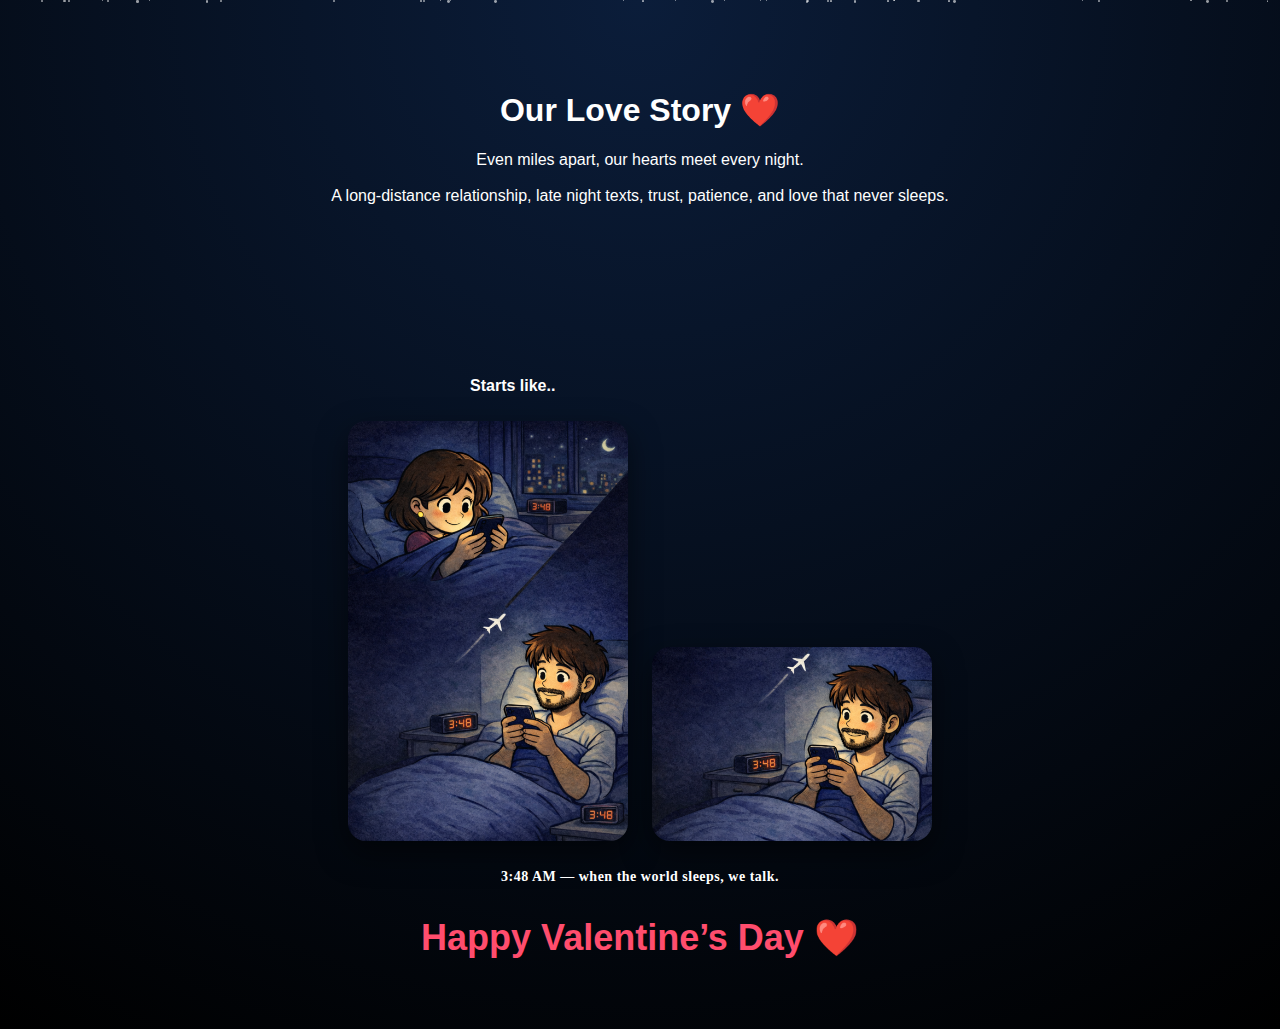
<file: dharsh.html>
<!DOCTYPE html>
<html lang="en">
<head>
<meta charset="UTF-8">
<title>Our Love Story ❤️</title>

<style>
body {
  margin: 0;
  font-family: 'Segoe UI', sans-serif;
  background: radial-gradient(circle at top, #0b1d3a, #000);
  color: #fff;
  text-align: center;
  overflow-x: hidden;
}

section {
  padding: 70px 20px;
}

/* IMAGE */
.image-box img {
  width: 100%;
  max-width: 280px;
  margin: 10px;
  border-radius: 18px;
  box-shadow: 0 12px 30px rgba(0,0,0,0.5);
  animation: zoomSlow 18s ease-in-out infinite;
}

@keyframes zoomSlow {
  0% { transform: scale(1); }
  50% { transform: scale(1.05); }
  100% { transform: scale(1); }
}

/* CHAT */
.chat {
  background-color: white;
  padding: 16px;
  border-radius: 10px;
  max-width: 600px;
  margin: auto;
  text-align: left;
  font-size: 13px;
}

.chat p { color: red; }
.chat b { color: black; }

.love-text,
.love-histext {
  font-family: 'Comic Sans MS', 'Trebuchet MS', cursive;
  font-size: 13px;
  white-space: pre-wrap;
}
.start-text {
  text-align: left;
  margin-left: 450px; /* adjust if needed */
}

.time-text {
  font-family: Copperplate, Papyrus, fantasy;
  font-size: 14px;
  letter-spacing: 0.5px;
}

/* LINK */
.valentine-link {
  cursor: pointer;
  color: #ff4d6d;
  text-decoration: none;
  font-size: 36px;
  font-weight: bold;
}

/* POPUP */
.popup {
  display: none;
  position: fixed;
  inset: 0;
  background: rgba(0,0,0,0.75);
  z-index: 999;
  align-items: center;
  justify-content: center;
}

.popup-box {
  background: rgba(30,30,30,0.95);
  padding: 35px;
  border-radius: 20px;
  width: 340px;
  color: white;
}

.popup-box button {
  padding: 8px 18px;
  border: none;
  border-radius: 8px;
  cursor: pointer;
}

/* STARS */
.star {
  position: fixed;
  background: white;
  border-radius: 50%;
  opacity: 0.6;
  animation: floatStar linear infinite;
}

@keyframes floatStar {
  from { transform: translateY(100vh); }
  to { transform: translateY(-10vh); }
}
</style>
</head>

<body>

<!-- STARS -->
<script>
for (let i = 0; i < 40; i++) {
  const star = document.createElement("div");
  star.className = "star";
  star.style.width = star.style.height = Math.random() * 2 + 1 + "px";
  star.style.left = Math.random() * 100 + "vw";
  star.style.animationDuration = 20 + Math.random() * 20 + "s";
  document.body.appendChild(star);
}
</script>

<section>
  <h1>Our Love Story ❤️</h1>
  <p>Even miles apart, our hearts meet every night.<br><br>
    A long-distance relationship, late night texts,
    trust, patience, and love that never sleeps.
  </p>
</section>

<section class="image-box">
<p class="start-text"> <b>Starts like..</p>
  <img src="image1.png">
  <img src="image2.png">
<p class="time-text">3:48 AM — when the world sleeps, we talk.</p>
<br>
<a href="#" class="valentine-link" onclick="openPopup();return false;">
    Happy Valentine’s Day ❤️
  </a>
</section>


<!-- POPUP -->
<div class="popup" id="popup">
  <div class="popup-box">
    <h3>💖 1000 Days 💖</h3>
    <h4>Hey hey!! Smile 😊</h4>

    <p>
      It’s not about Valentine’s Day 💞<br><br>
      1000 days of our love relationship
    </p>

    <section class="chat">
      <p>
        <b>3:47 am</b><br>
        <b>You:</b>
        <span class="love-histext" id="hisText"></span>
      </p>

      <p>
        <b>3:48 am</b><br>
        <b>Me:</b>
        <span class="love-text" id="herText"></span>
      </p>
    </section>

    <br>
    <button onclick="closePopup()">Close</button>
  </div>
</div>

<!-- AUDIO -->
<audio id="bgMusic" loop>
  <source src="minalgal_kuthadum.mp3" type="audio/mpeg">
</audio>

<script>
/* TEXT CONTENT */
const hisMessage = "Direct ah sollalame";
const herMessage =
"Na ungala life long santhosama pathukalam ni iruken 🤭\nNee sona mathiri.. koodavae life longggg..";

/* TYPE EFFECT */
function typeText(el, text, speed, done) {
  let i = 0;
  el.textContent = "";
  function typing() {
    if (i < text.length) {
      el.textContent += text.charAt(i);
      i++;
      setTimeout(typing, speed);
    } else if (done) {
      done();
    }
  }
  typing();
}

const music = document.getElementById("bgMusic");

function openPopup() {
  document.getElementById("popup").style.display = "flex";
  music.volume = 0.5;
  music.play();

  const hisEl = document.getElementById("hisText");
  const herEl = document.getElementById("herText");

  hisEl.textContent = "";
  herEl.textContent = "";

  typeText(hisEl, hisMessage, 60, () => {
    typeText(herEl, herMessage, 45);
  });
}

function closePopup() {
  document.getElementById("popup").style.display = "none";
  music.pause();
}
</script>

</body>
</html>
</file>
